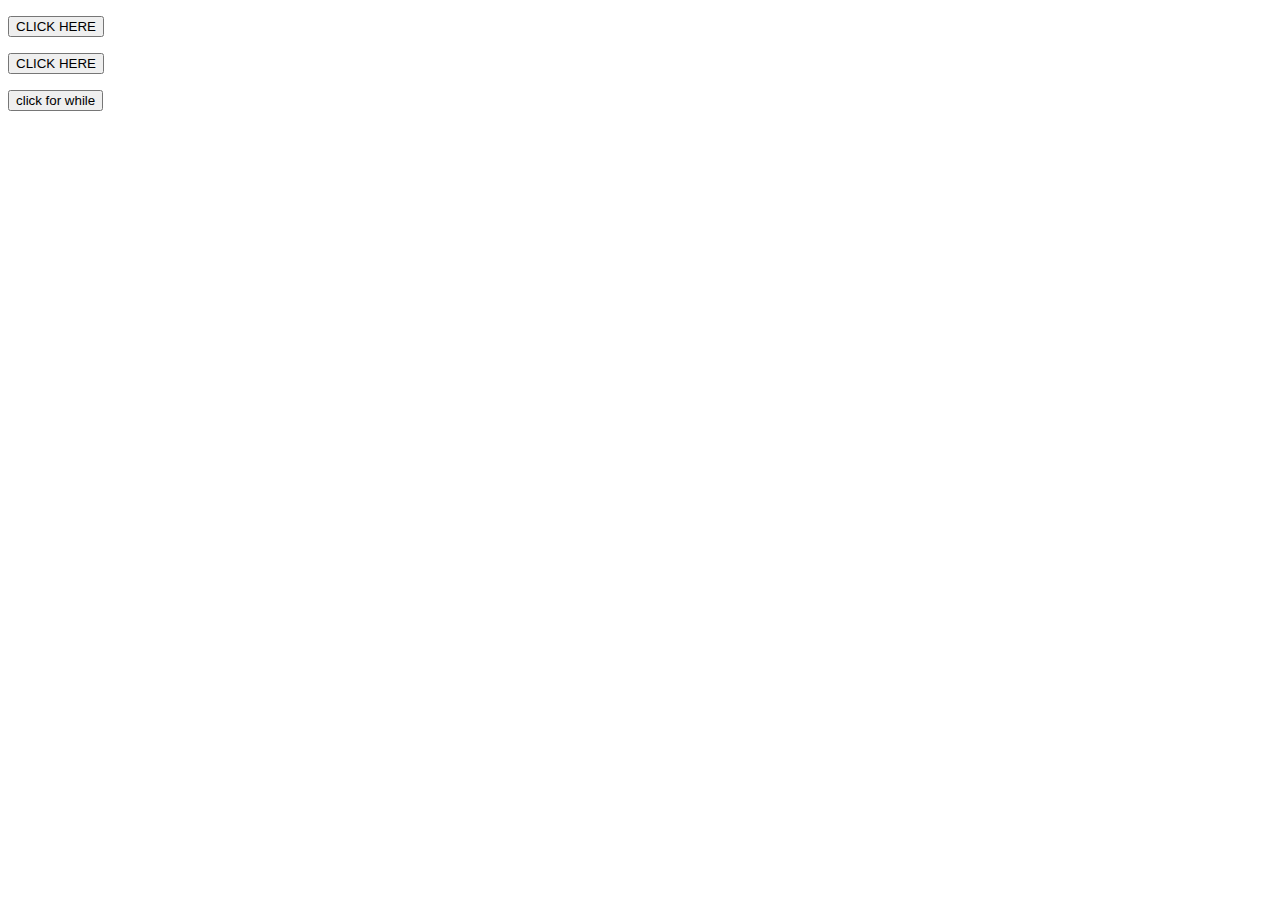
<file: Basic_datastructers.html>
<!DOCTYPE html>
<html lang="en">
<head>
    <meta charset="UTF-8">
    <meta name="viewport" content="width=device-width, initial-scale=1.0">
    <title>Document</title>
    <script src="js/Basic_datastructors.js"></script>
</head>
<body>
    <p id="car"></p>
    <button onclick= "dataFUNK()">CLICK HERE</button>
    
    <p id="kitkat"></p>
    <button onclick="breakFUNK()">CLICK HERE</button>

    <p id="while"></p>
    <button onclick="WhileFUnk(1)">click for while</button>

</body>
</html>
</file>
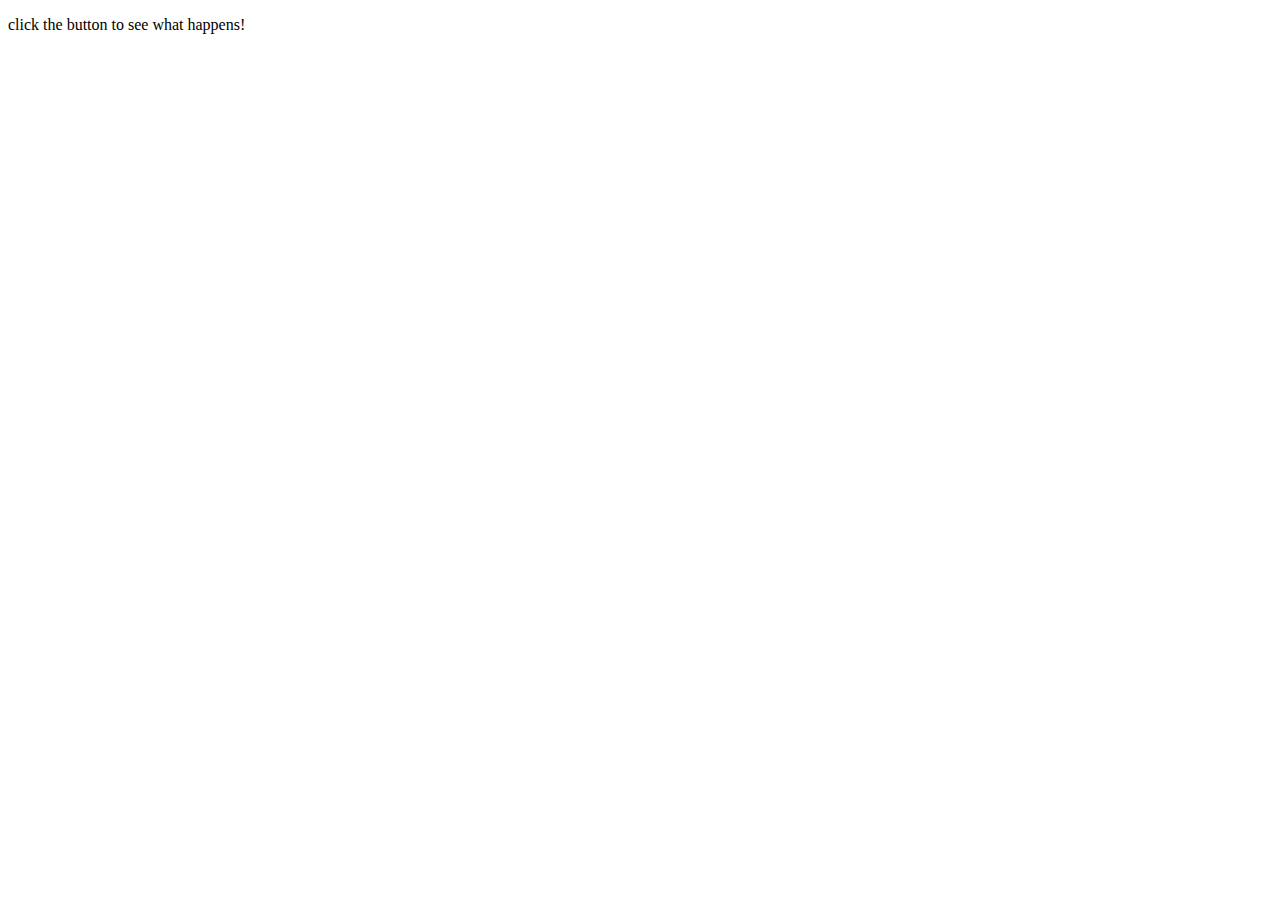
<file: Basic_Html_2.html>
<!DOCTYPE html>
<html lang="en">
<head>
    <meta charset="UTF-8">
    <meta name="viewport" content="width=device-width, initial-scale=1.0">
    <title>Document</title>
    <script src="js/Basic_JavaScript_2.js"></script>
</head>
<body>

    <!-- assigns a paragraph an id and assigns an onclick a function which returns a string-->
    <p id = "buttonId"onclick = "mouseFunction()">click the button to see what happens!</p>
    


</body>
</html>
</file>
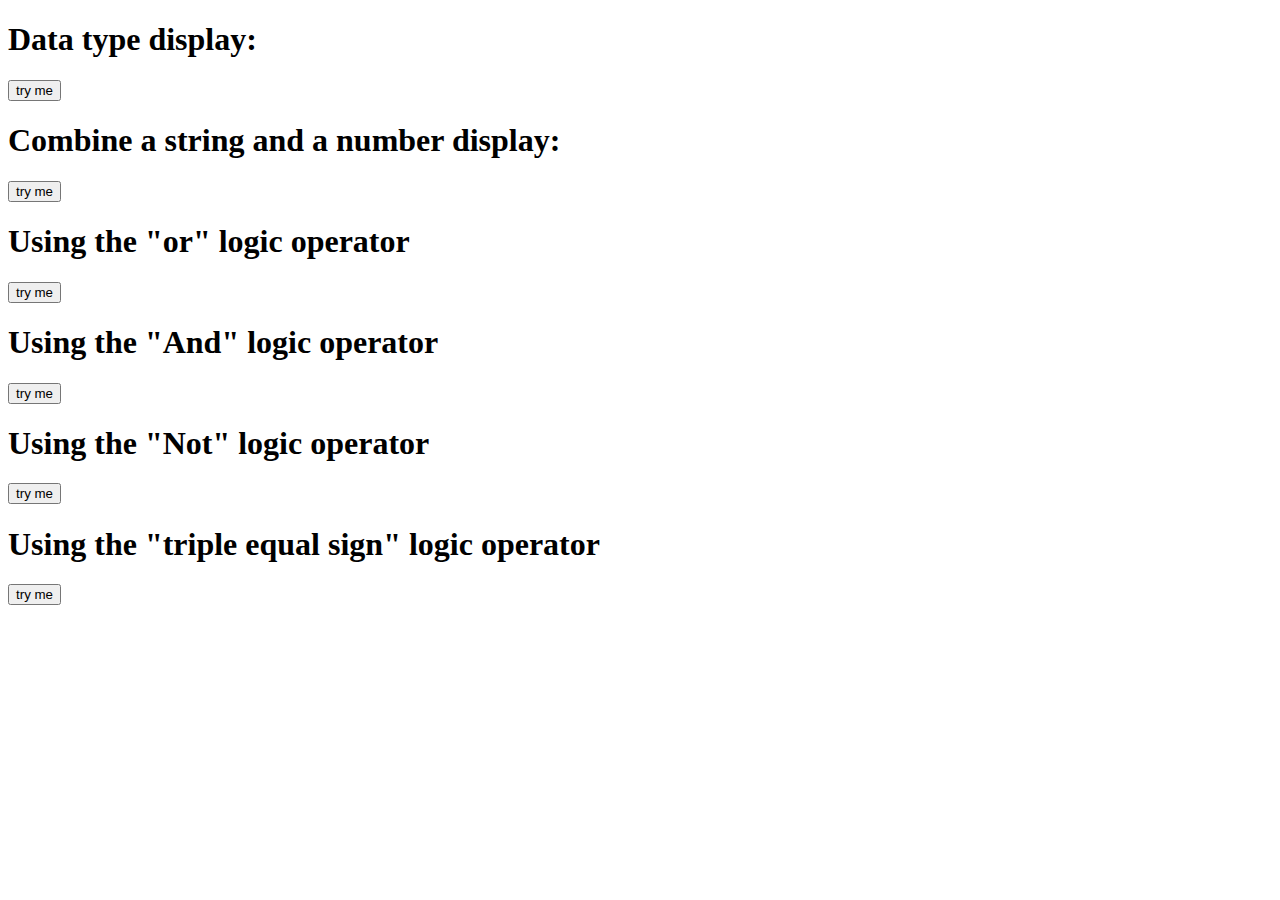
<file: Basic_HTML_5.html>
<!DOCTYPE html>
<html lang="en">
<head>
    <meta charset="UTF-8">
    <meta name="viewport" content="width=device-width, initial-scale=1.0">
    <script src="js/Basic_JavaScript_5.js"></script>
    <title>Document</title>
</head>
<body>

    <!--<p id="example"></p>
    <button onclick="myFuction()">try me</button>-->
    <h1>Data type display:</h1>
    <p id="example2"></p>
    <button onclick="datatypeDisplay()">try me</button>

    <h1>Combine a string and a number display:</h1>
    <p id="example3"></p>
    <button onclick="combine()">try me</button>
    
    <h1>Using the "or" logic operator</h1>
    <p id="example4"></p>
    <button onclick="logic()">try me</button>
    
    <h1>Using the "And" logic operator</h1>
    <p id="example5"></p>
    <button onclick="logic2()">try me</button>

    <h1>Using the "Not" logic operator</h1>
    <p id="example6"></p>
    <button onclick="logic3()">try me</button>

    <h1>Using the "triple equal sign" logic operator</h1>
    <p id="example7"></p>
    <button onclick="logic4()">try me</button>

    
</body>
</html>
</file>
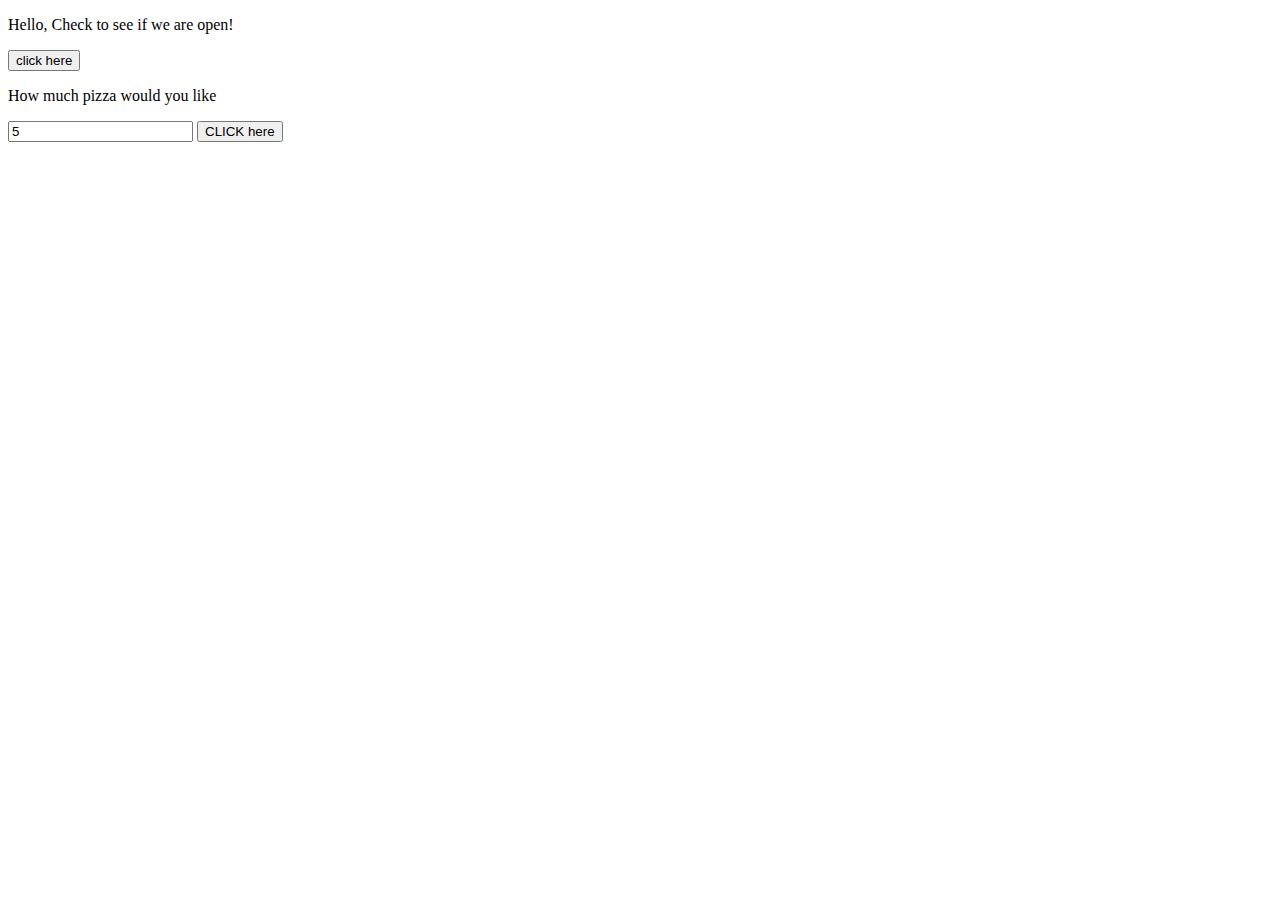
<file: Basic_HTML_7.html>
<!DOCTYPE html>
<html lang="en">
<head>
    <meta charset="UTF-8">
    <meta name="viewport" content="width=device-width, initial-scale=1.0">
    <title>Document</title>
</head>
<body>

            <p>Hello, Check to see if we are open!</p>
            <p id="time_of_day"></p>
            <button onclick="time_function()">click here</button>

            <p> How much pizza would you like</p> 
            <input id="pizza" value="5"/>
            <button onclick="get_Example()"> CLICK here</button>
            <p id="pizzaanswer"></p>
            
            <script src="js/Basic_javaScript_assignment.js"></script>


</body>
</html>
</file>
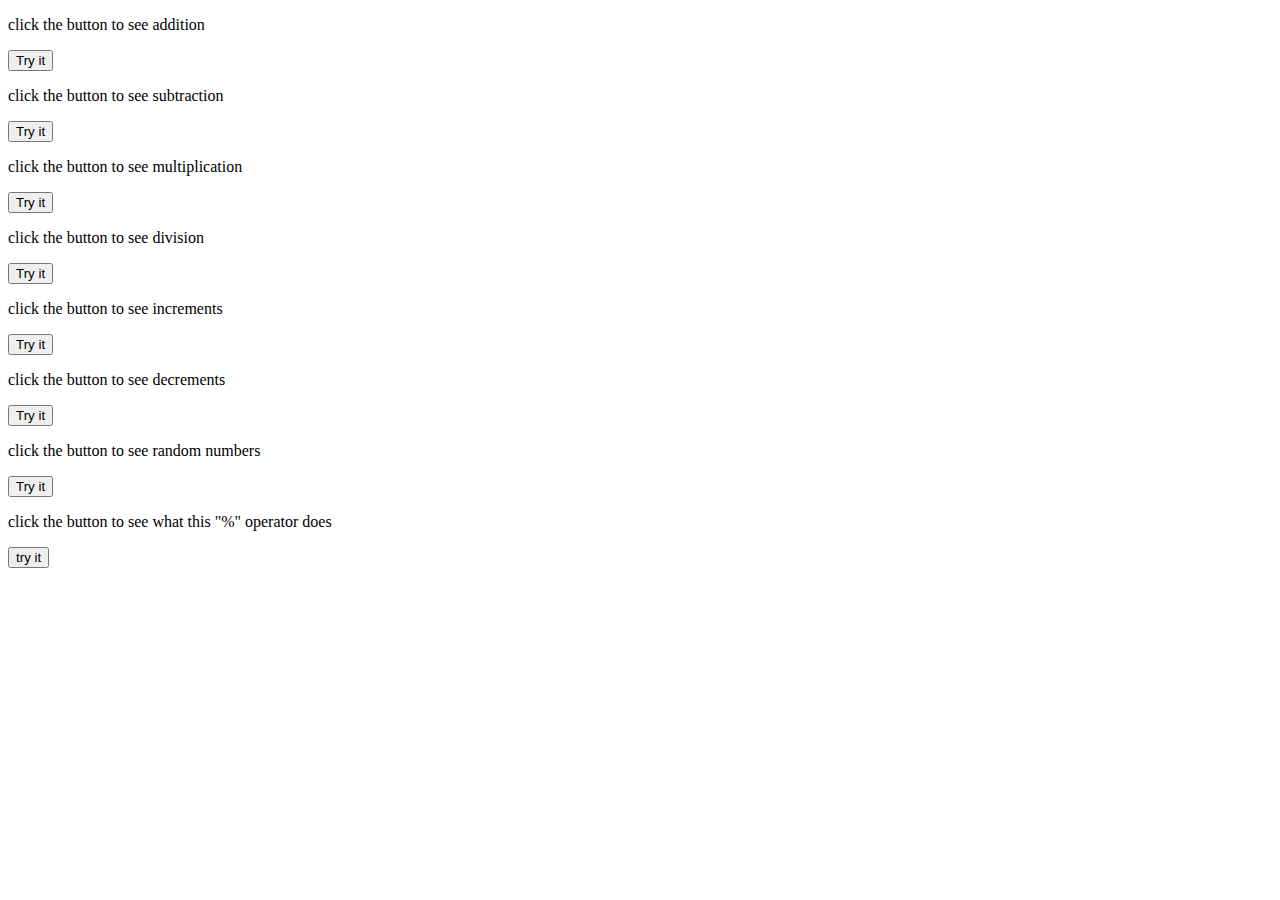
<file: Basic_javascript_3.html>
<!DOCTYPE html>
<html lang="en">
<head>
    <meta charset="UTF-8">
    <meta name="viewport" content="width=device-width, initial-scale=1.0">
    <script src="js/Basic_javascript_3.js"></script>
    <title>Document</title>
</head>
<body>
    <p id = "demo"> click the button to see addition</p>
    <button onclick="myFunkadd()">Try it</button>
 
    <p id = "demo2"> click the button to see subtraction</p>
    <button onclick="myFunkminus()">Try it</button>
 
    <p id = "demo3"> click the button to see multiplication</p>
    <button onclick="myFunkmult()">Try it</button>
 
    <p id = "demo4"> click the button to see division</p>
    <button onclick="myFunkdiv()">Try it</button>
 
    <p id = "demo5"> click the button to see increments</p>
    <button onclick="myFunkinc()">Try it</button>

    <p id = "demo6"> click the button to see decrements</p>
    <button onclick="myFunkdec()">Try it</button>

    <p id = "demo7"> click the button to see random numbers</p>
    <button onclick="myFunkRand()">Try it</button>

    <p id = "demo8"> click the button to see what this "%" operator does</p>
    <button onclick="myFunkmod()">try it</button>


</body>
</html>
</file>
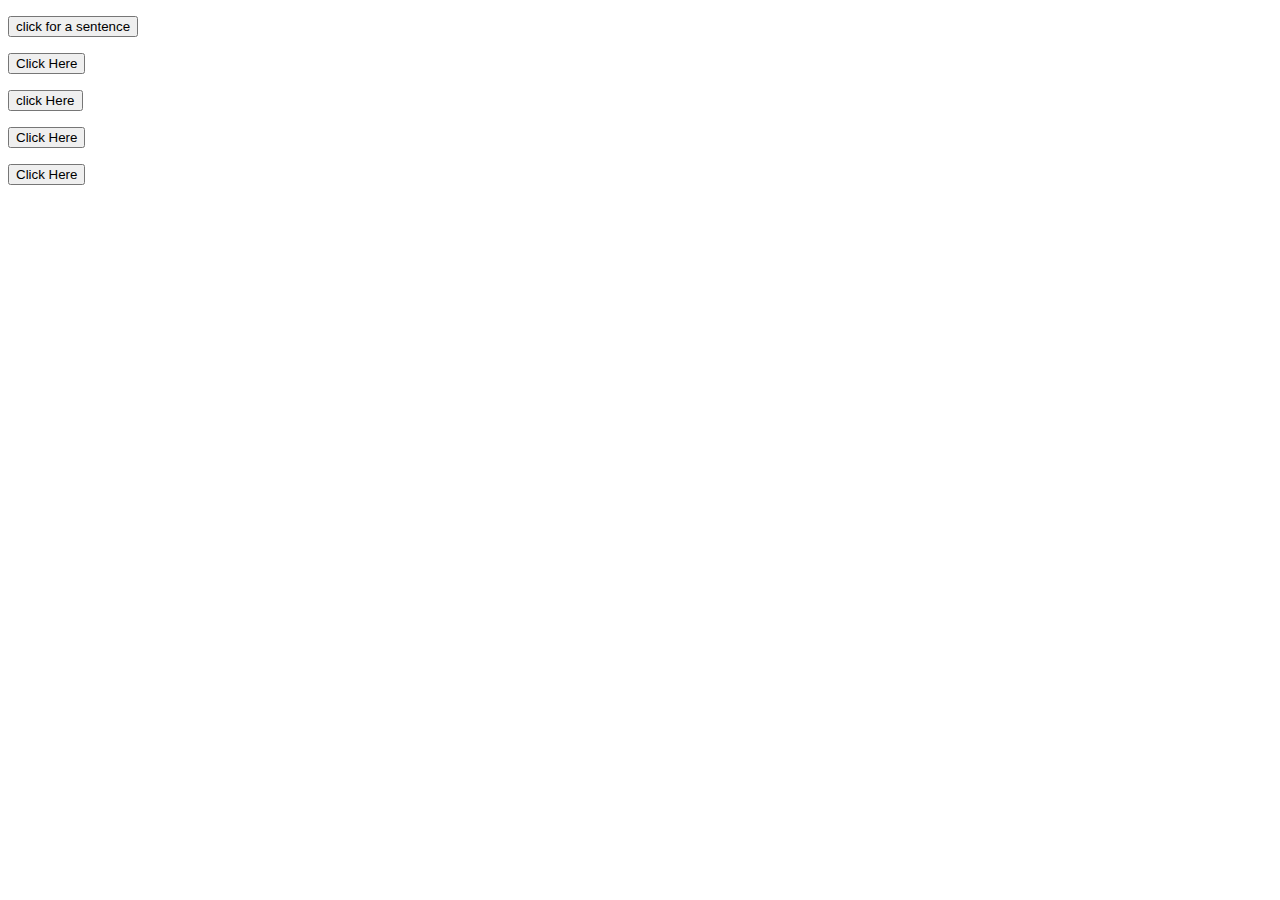
<file: Basic_javascript_8.html>
<!DOCTYPE html>
<html lang="en">
<head>
    <meta charset="UTF-8">
    <meta name="viewport" content="width=device-width, initial-scale=1.0">
    <title>Document</title>

</head>
<body>
    <script src="js/Basic_javascript_8.js"></script>
    <p id="concatenate"></p>
    <button onclick="full_sentence()">click for a sentence</button>

    <p id="numbers_to_strings"></p>
    <button onclick="string_method()"> Click Here</button>

    <p id="Method"></p>
    <button onclick="SpecifiedLEN()">click Here</button>

    <p id="Fixed"></p>
    <button onclick="myFunction()"> Click Here</button>

    <p id="demo"></p>
    <button onclick="myFunctionexample()">Click Here</button>

</body>
</html>
</file>
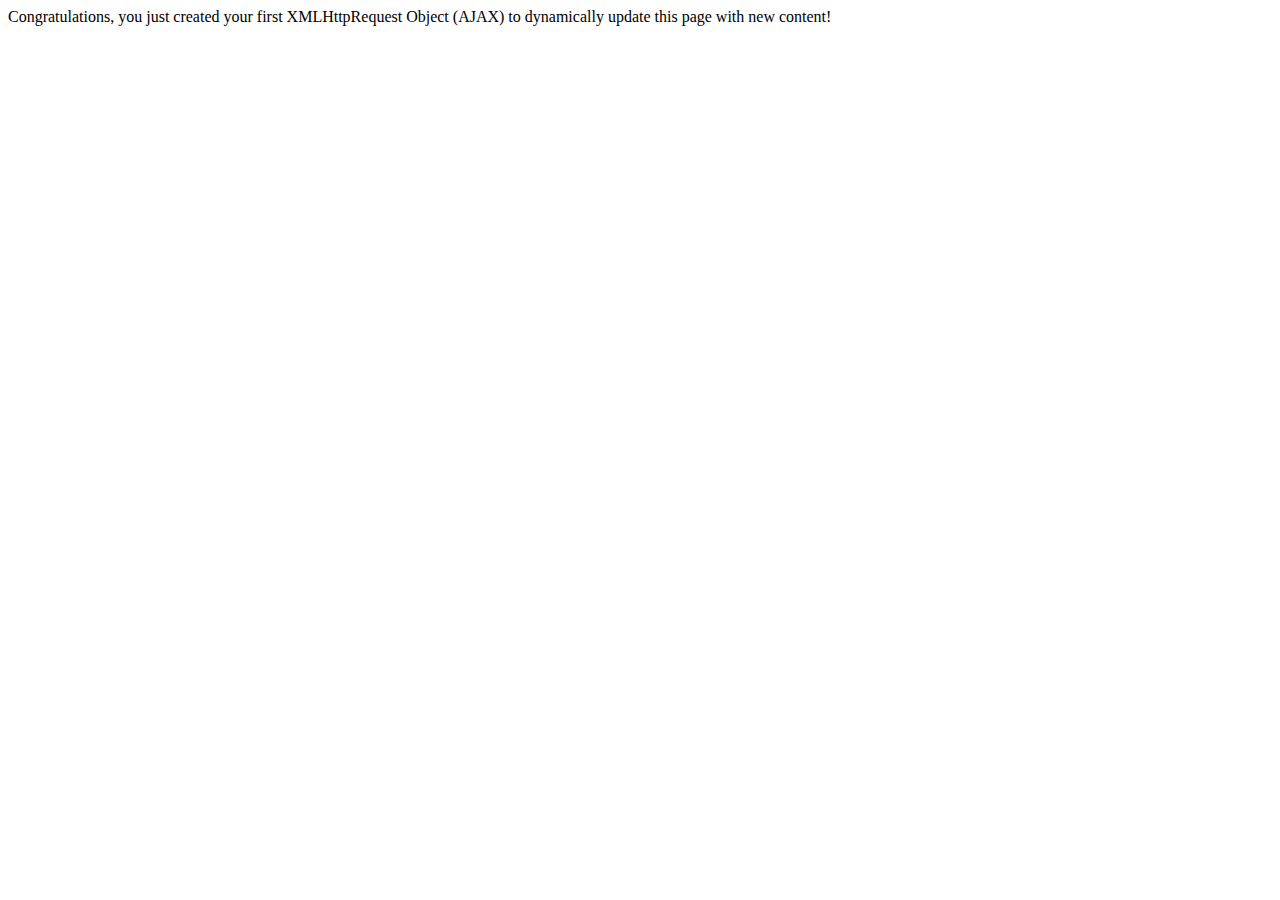
<file: content.html>
<!DOCTYPE html>
<html lang="en">
    <head>
    </head>
    <body>
		Congratulations, you just created your first XMLHttpRequest Object (AJAX) to dynamically update this page with new content!
    </body>
</html>
</file>
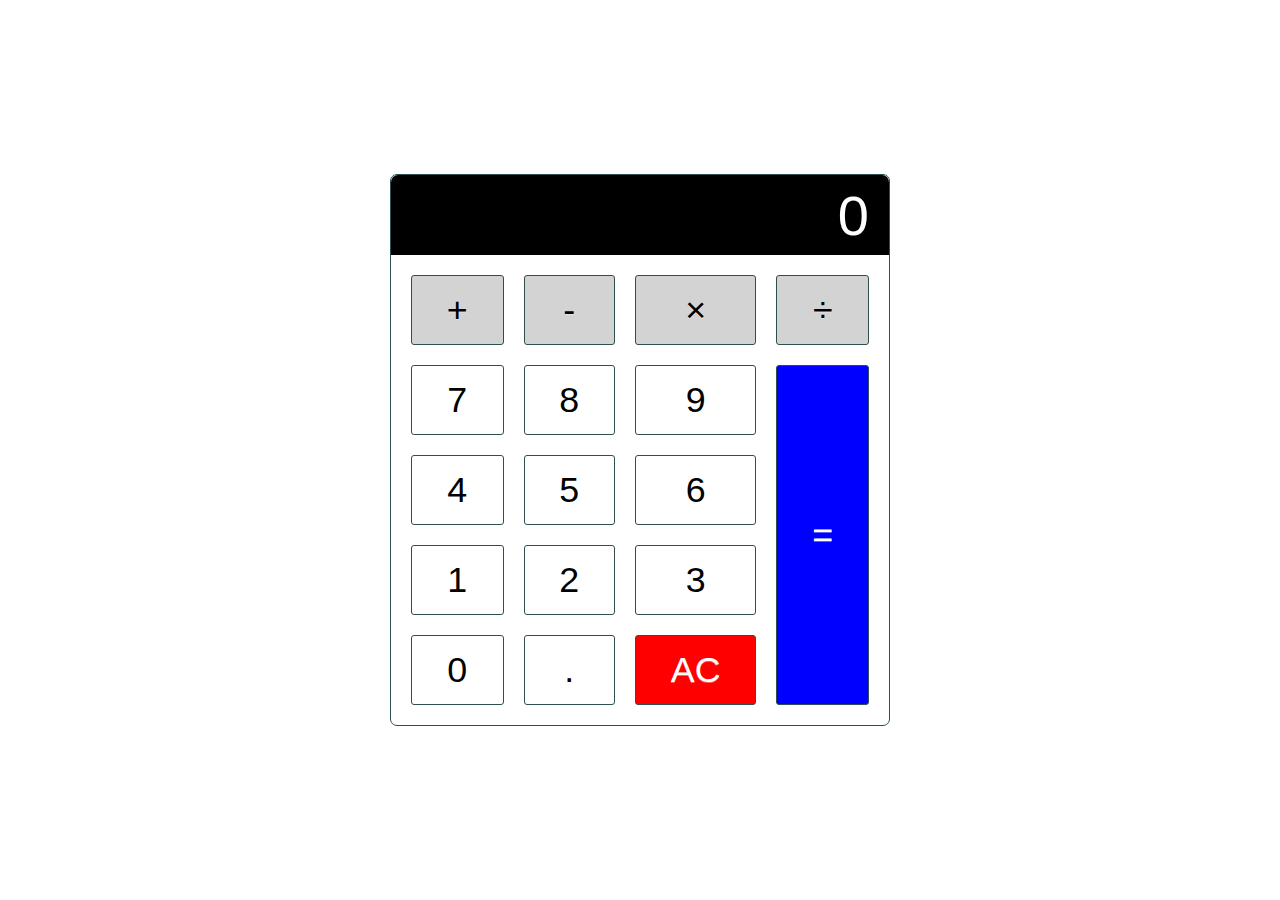
<file: calculator - Copy/calculator.html>
<!DOCTYPE html>
<html lang="en">
<head>
    <meta charset="UTF-8">
    <meta name="description" content="A basic HTML, CSS and JavaScript Calculator">
    <link rel="stylesheet" href="css/calculator_css.css">
    <script src="js/Calculator_js.js" defer></script>
    <title>calculator</title>
</head>
<body>
    <div class="calculator">
        <input type="text" class="calculator-screen" value="0" disabled />
        <div class="calculator-keys">
            

            <!--operator buttons-->
            <button type="button" class="operator" value="+">+</button>
            <button type="button" class="operator" value="-">-</button>
            <button type="button" class="operator" value="*">&times;</button>
            <button type="button" class="operator" value="/">&divide;</button>

            <button type="button" value="7">7</button>
            <button type="button" value="8">8</button>
            <button type="button" value="9">9</button>


            <button type="button" value="4">4</button>
            <button type="button" value="5">5</button>
            <button type="button" value="6">6</button>

            <button type="button" value="1">1</button>
            <button type="button" value="2">2</button>
            <button type="button" value="3">3</button>

            <button type="button" value="0">0</button>

            <button type="button" class="decimal function" value=".">.</button>
            <button type="button" class="all-clear function" value="all-clear">AC</button>
            <button type="button" class="equal-sign operator" value="=">=</button>
        </div>
    </div>  
</body>
</html>
</file>
<file: calculator - Copy/css/calculator_css.css>
html
{
    font-size: 70%;
    box-sizing: border-box;
}

* , *::before, *::after  {
    margin: 0;
    padding: 0;
    box-sizing: inherit;
}

.calculator {
    border: 1.2px solid darkslategrey;
    border-radius: 7px;
    position: absolute;
    top: 50%;
    left: 50%;
    transform: translate(-50% , -50%);
    width: 500px;
}

.calculator-screen {
    width: 100%;
    font-size: 5rem;
    height: 80px;
    border: none;
    background-color: black;
    color: white;
    text-align: right;
    padding-right: 20px;
    padding-left: 20px;
    border-radius: 7px 7px 0px 0px;
}

button  {
    height: 70px;
    border-radius: 3px;
    border: 1px solid darkslategrey;
    background-color: transparent;
    font-size: 3.2rem;
    color:black;
    background-image: linear-gradient(to bottom, trasperant, transperant 50% , rgba(0,0,0,.06));
    text-shadow: 0 1px rgba(255,255,255,.4);
    box-shadow: inset 0 0 0 1px rgba(255, 255, 255, .4), inset 0 1px 0 0 
    rgba(255, 255, 255 , 0.5) , inset 0 --1px 0 0 rgba(255, 255, 255, 0.5),
    0 1px 0 0 rgba(255, 255, 255, .05);
}

botton:hover {
    background-color: e1e1e1;
}

.operator {
    color: black;
    background-image: linear-gradient(to bottom, transperant, transperant 50%, rgba(0,0,0,.5));
    background-color: lightgray;
}

.all-clear {
    background-color: red;
    border-color: darkslategrey;
    color: #fff;
}

.all-clear:hover  {
    background-color: darkred;
}

.equal-sign {
    background-color: blue;
    border-color: darkslategrey;
    color: #fff;
    height: 100%;
    grid-area: 2/4/6/5;
}

.equal-sign:hover {
    background-color: darkblue;
}

.calculator-keys {
    display: grid;
    grid-template-columns: repeat(4. 1fr);
    grid-gap: 20px;
    padding: 20px;
}
</file>
